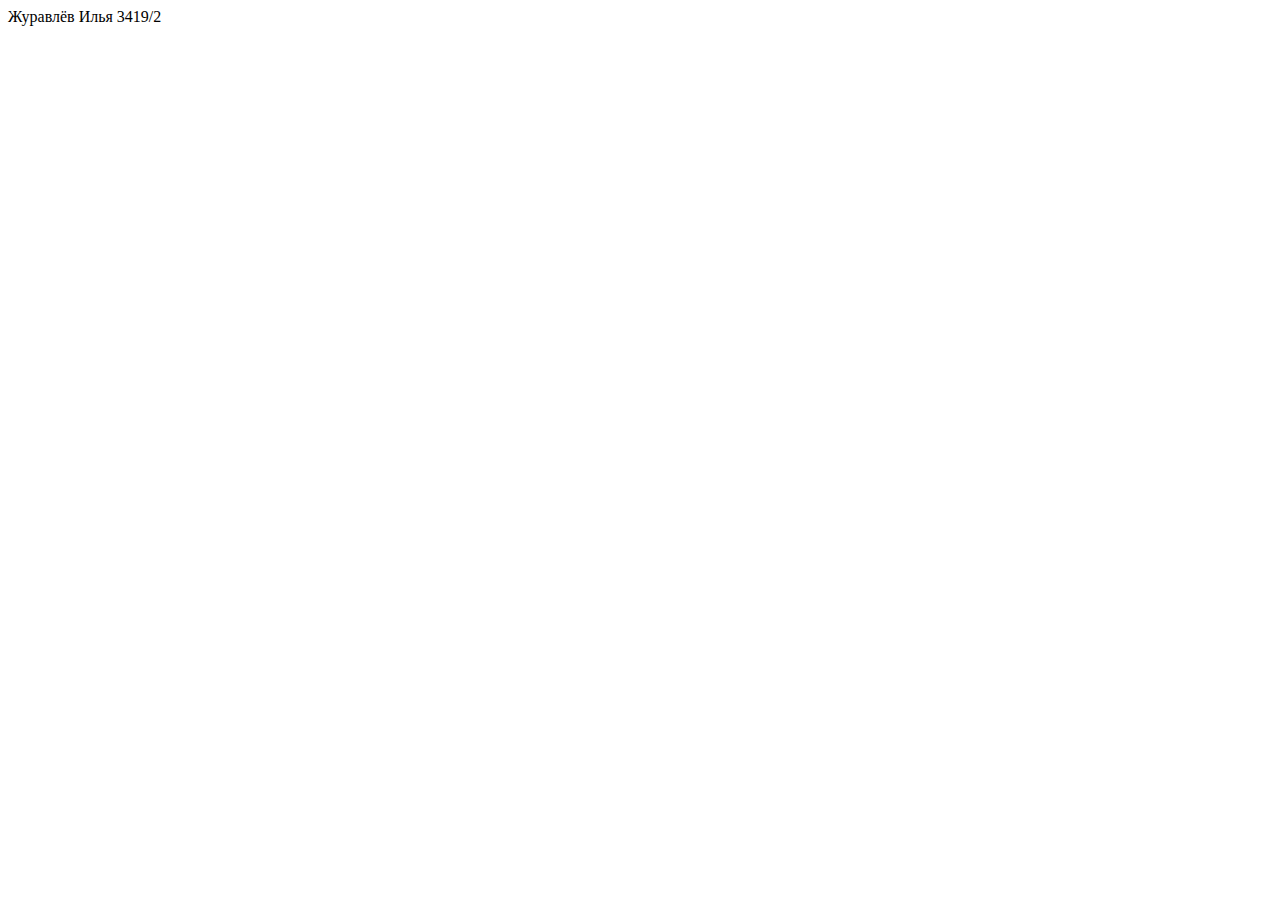
<file: index.html>
<!DOCTYPE html>
<html lang="en">
<head>
    <meta charset="UTF-8">
    <meta name="viewport" content="width=device-width, initial-scale=1.0">
    <title>Document</title>
</head>
<body>
    Журавлёв Илья 3419/2
</body>
</html>
</file>
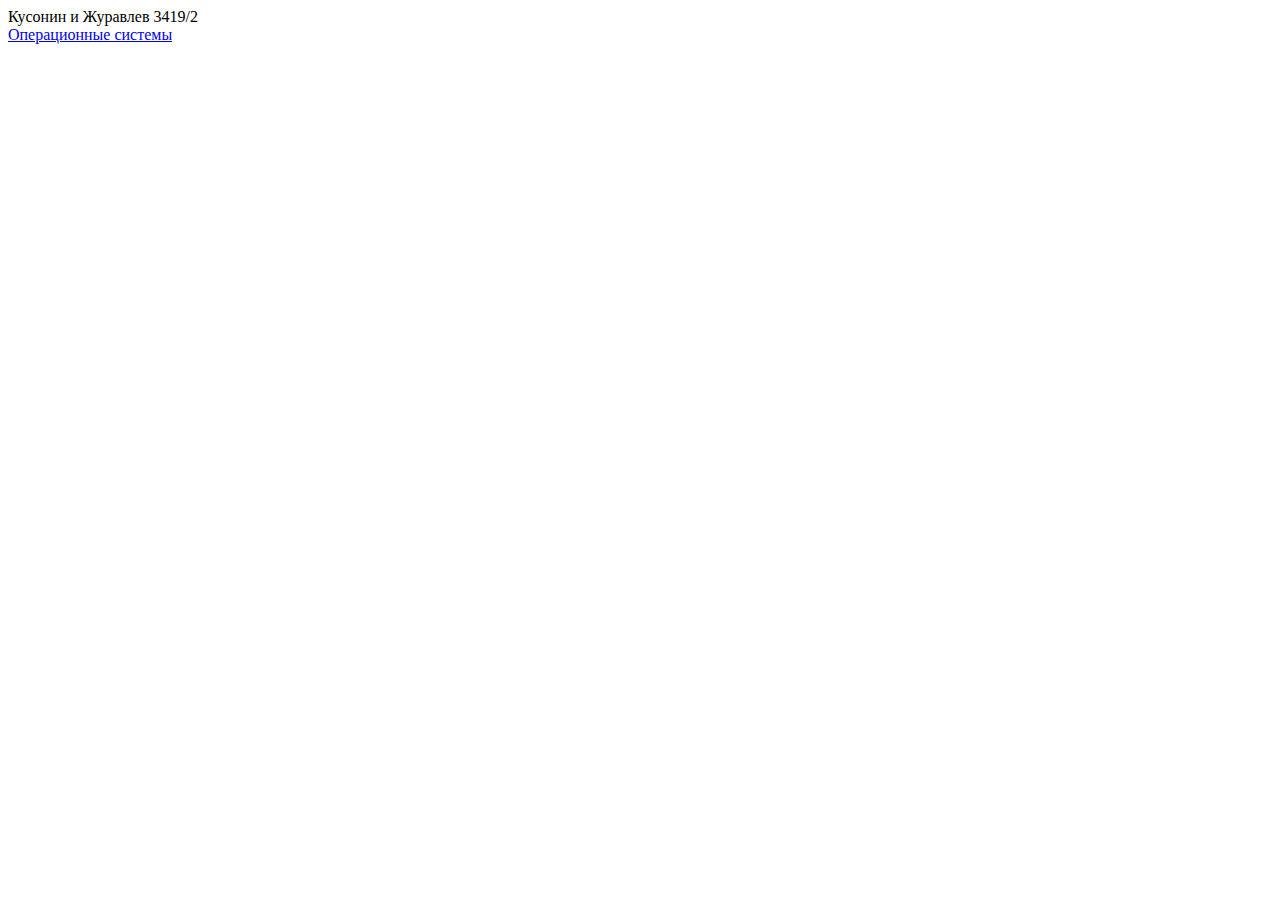
<file: github/index.html>
<!DOCTYPE html>
<html lang="en">
<head>
    <meta charset="UTF-8">
    <meta name="viewport" content="width=device-width, initial-scale=1.0">
    <title>Document</title>
</head>
<body>
    Кусонин и Журавлев 3419/2
     <br>
     <a href="oper.html">Операционные системы</a>
</body>
</html>
</file>
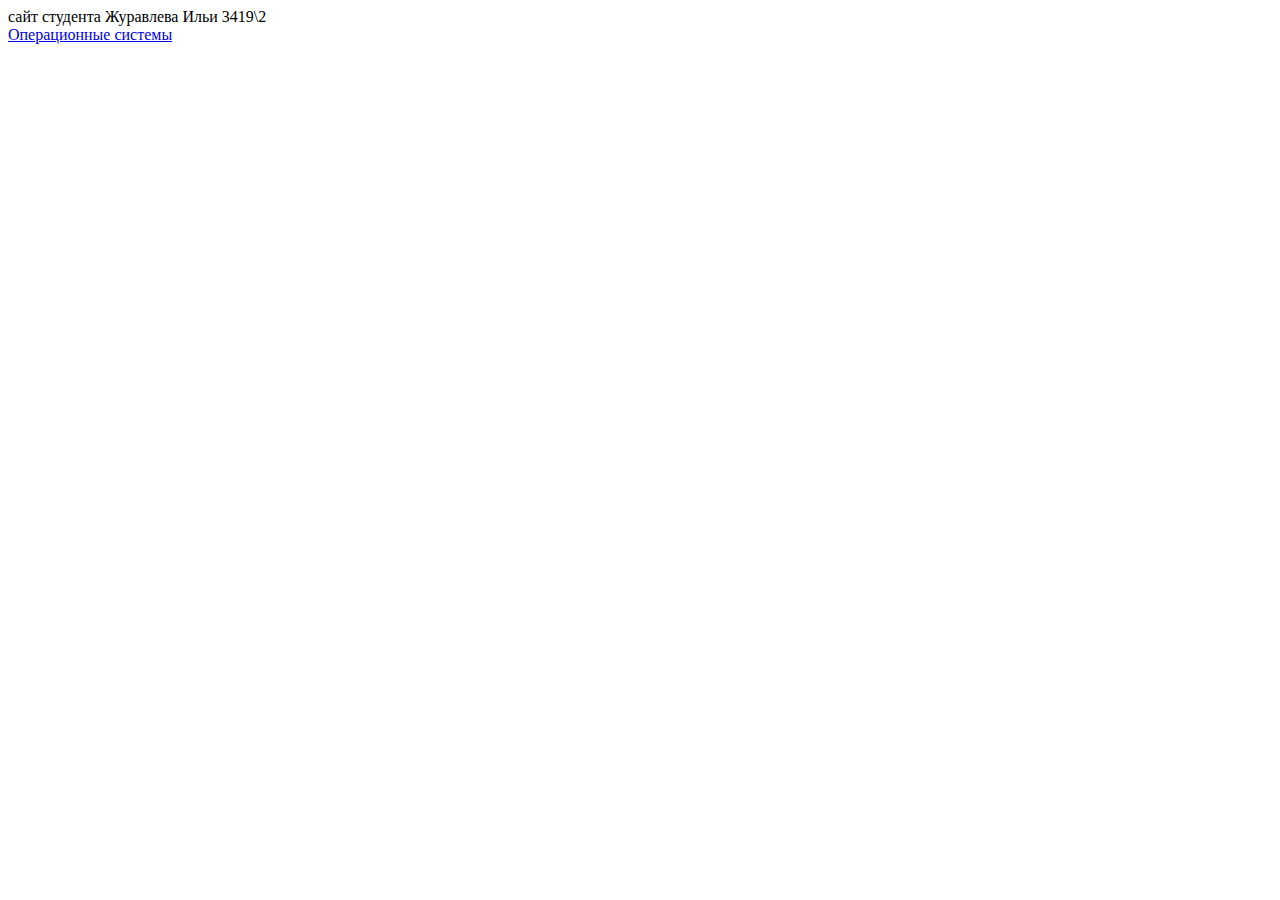
<file: ynikee.github.io-main/index.html>
<!DOCTYPE html>
<html lang="en">
<head>
    <meta charset="UTF-8">
    <meta name="viewport" content="width=device-width, initial-scale=1.0">
    <title>Document</title>
</head>
<body>
    сайт студента Журавлева Ильи 3419\2
    <br>
    <a href="oper.html">Операционные системы</a>
</body>
</html>
</file>
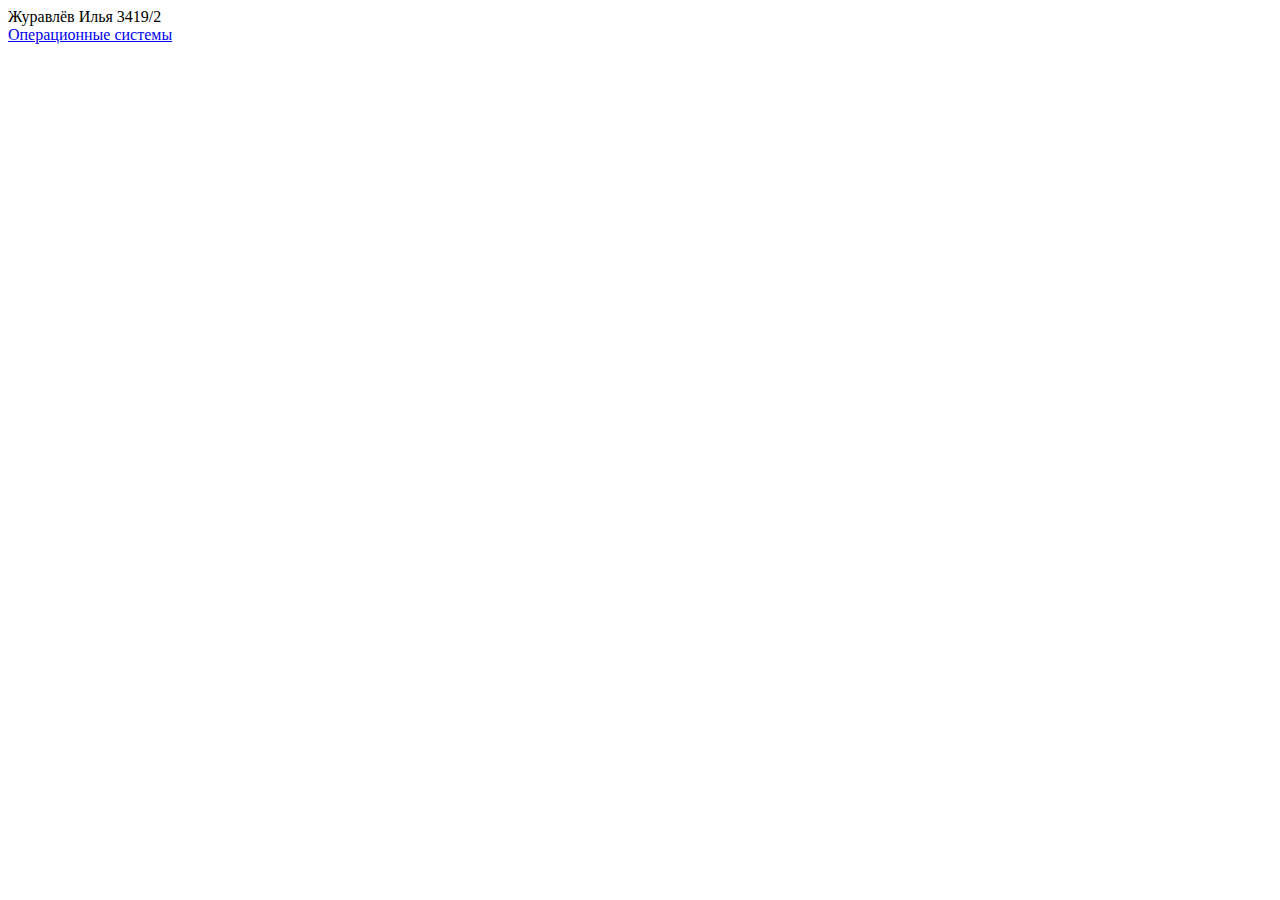
<file: Ynikee.github.io-main/index.html>
<!DOCTYPE html>
<html lang="en">
<head>
    <meta charset="UTF-8">
    <meta name="viewport" content="width=device-width, initial-scale=1.0">
    <title>Document</title>
    <link rel="stylesheet" href="style_index.css">
</head>
<body>
    Журавлёв Илья 3419/2
    <br>
    <a href="oper.html">Операционные системы</a>
</body>
</html>
</file>
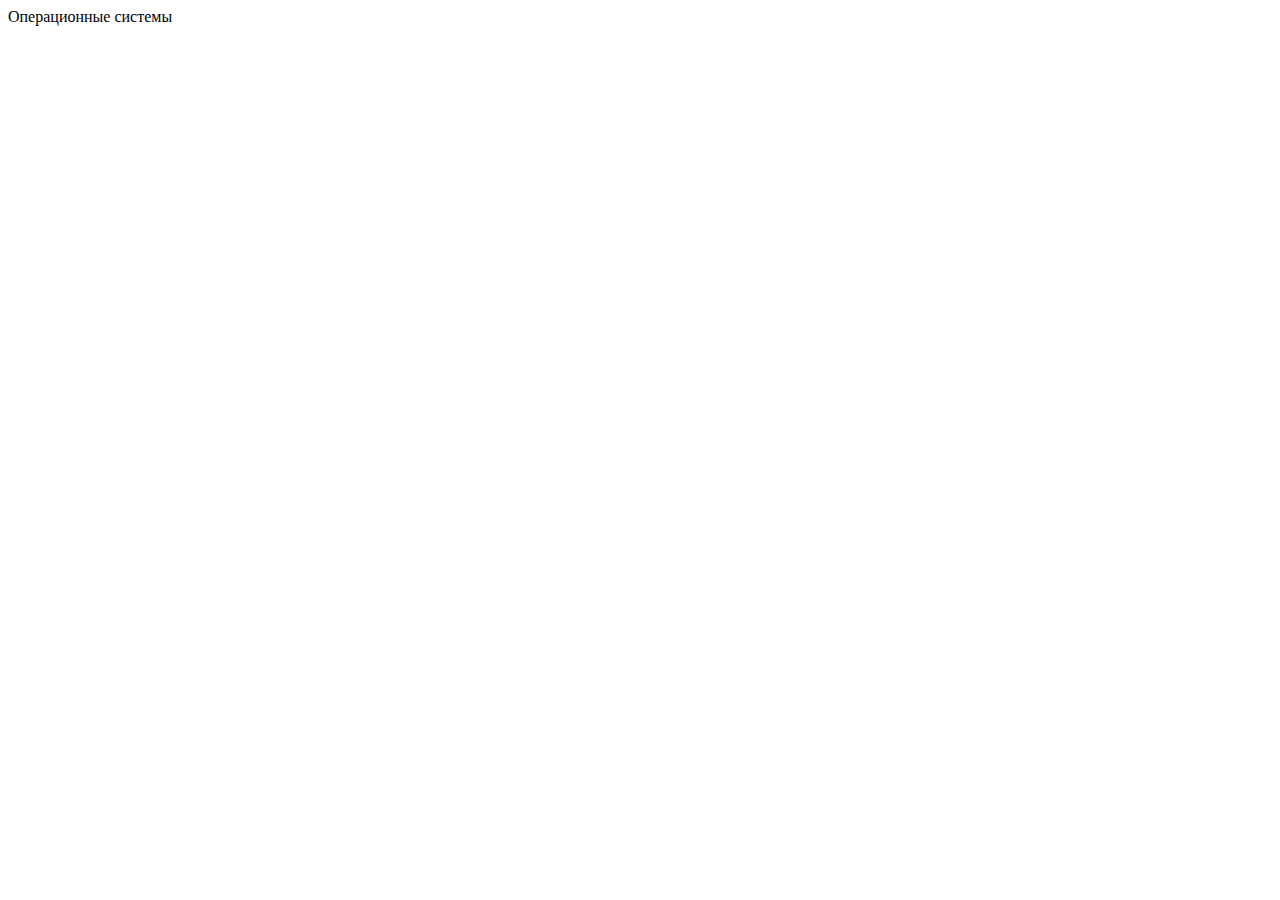
<file: oper.html>
<!DOCTYPE html>
<html lang="en">
<head>
    <meta charset="UTF-8">
    <meta name="viewport" content="width=device-width, initial-scale=1.0">
    <title>Document</title>
</head>
<body>
    Операционные системы
</body>
</html>
</file>
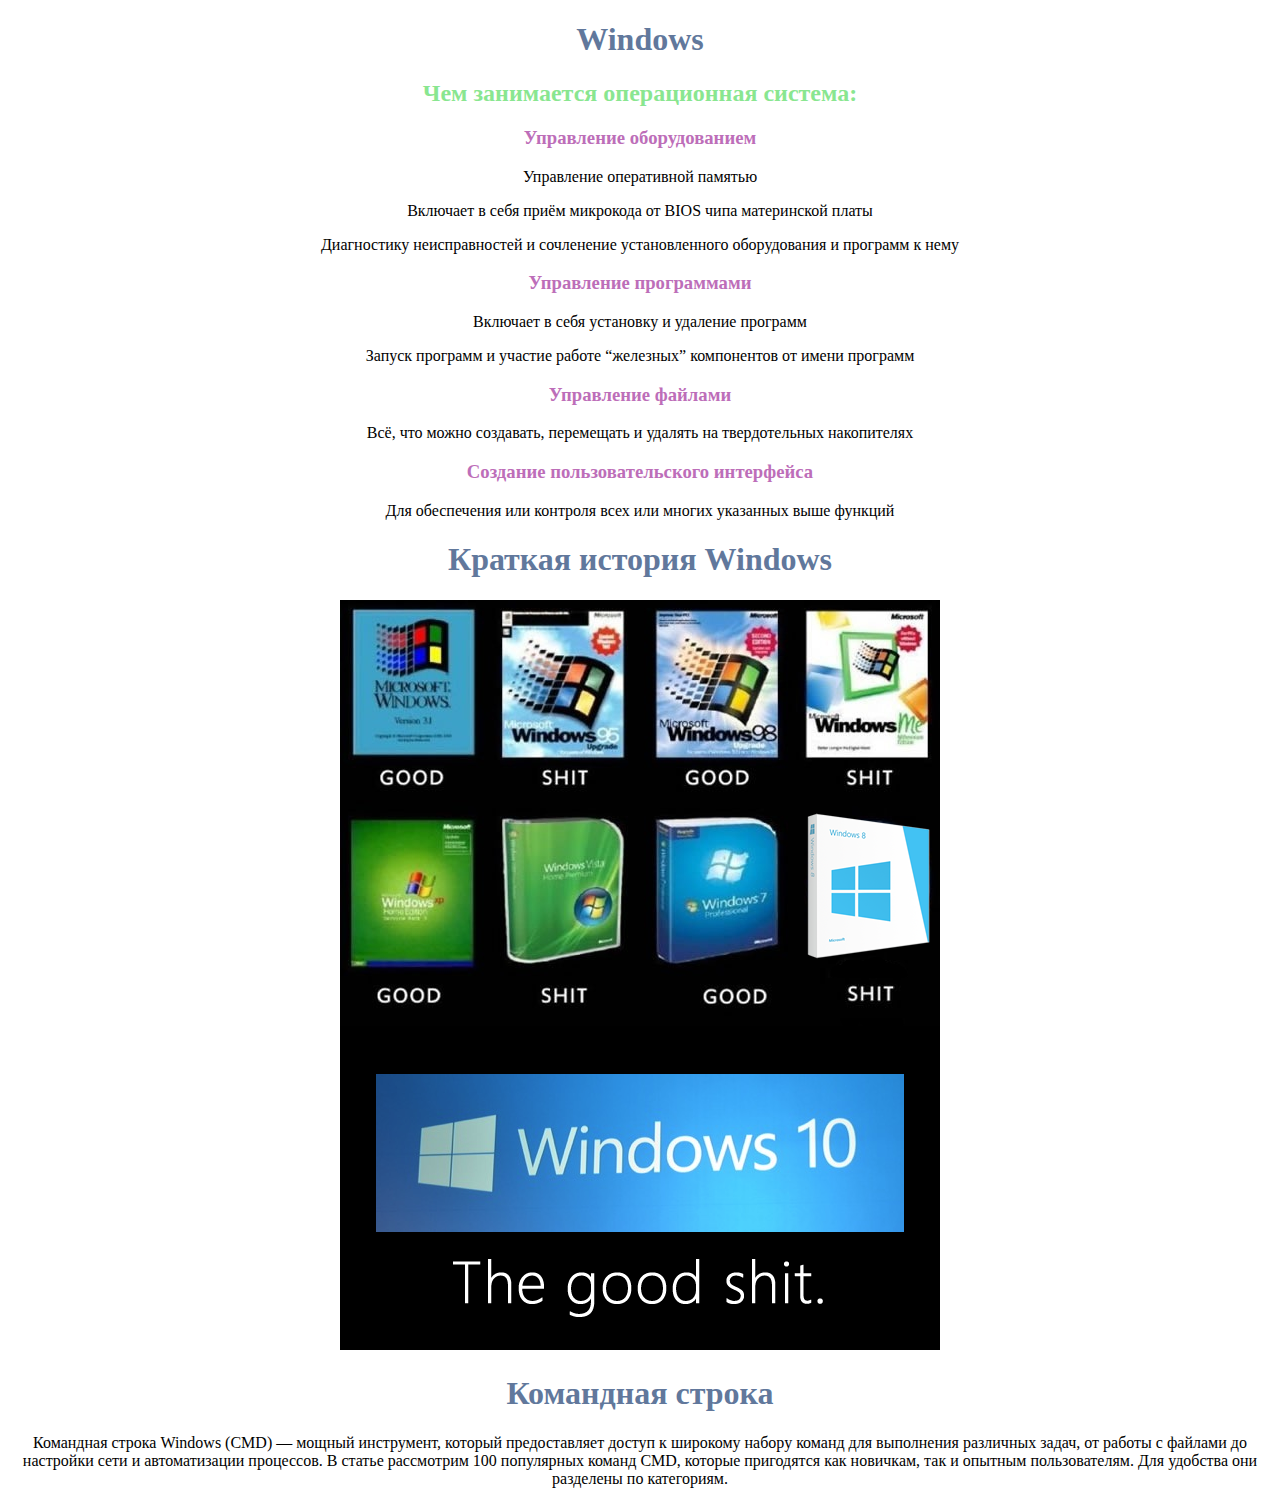
<file: windows.html>
<!DOCTYPE html>
<html lang="en">
<head>
    <meta charset="UTF-8">
    <meta name="viewport" content="width=device-width, initial-scale=1.0">
    <title>123</title>
    <style>
        body{
            text-align: center;
        }
        h2{
            color: rgb(137, 230, 144);
        }
        h3{
            color: rgb(189, 110, 185);
        }
        h1{
            color: rgb(97, 120, 156);
        }
    </style>
</head>
<body>
    <h1>Windows</h1>
    <h2>Чем занимается операционная система:</h2>
    <h3>Управление оборудованием</h3>
    <p>Управление оперативной памятью</p>
    <p>Включает в себя приём микрокода от BIOS чипа материнской платы</p>
    <p>Диагностику неисправностей и сочленение установленного оборудования и программ к нему</p>
    <h3>Управление программами</h3>
    <p>Включает в себя установку и удаление программ</p>
    <p>Запуск программ и участие работе “железных” компонентов от имени программ</p>
    <h3>Управление файлами</h3>
    <p>Всё, что можно создавать, перемещать и удалять на твердотельных накопителях</p>
    <h3>Создание пользовательского интерфейса</h3>
    <p>Для обеспечения или контроля всех или многих указанных выше функций</p>

    <h1>Краткая история Windows</h1>
    <img src="windows.history.png" alt="">

    <h1>Командная строка</h1>
    <p>Командная строка Windows (CMD) — мощный инструмент, который предоставляет доступ к широкому набору команд для выполнения различных задач,
         от работы с файлами до настройки сети и автоматизации процессов.
        В статье рассмотрим 100 популярных команд CMD, которые пригодятся как новичкам, так и опытным пользователям.
         Для удобства они разделены по категориям. </p>

        <a href="https://www.computerra.ru/301574/shpargalka-po-cmd-komandam-v-windows-100-populyarnyh-komand/?ysclid=m7cy7ko8gy253661972"></a> 
        
</body>
</html>
</file>
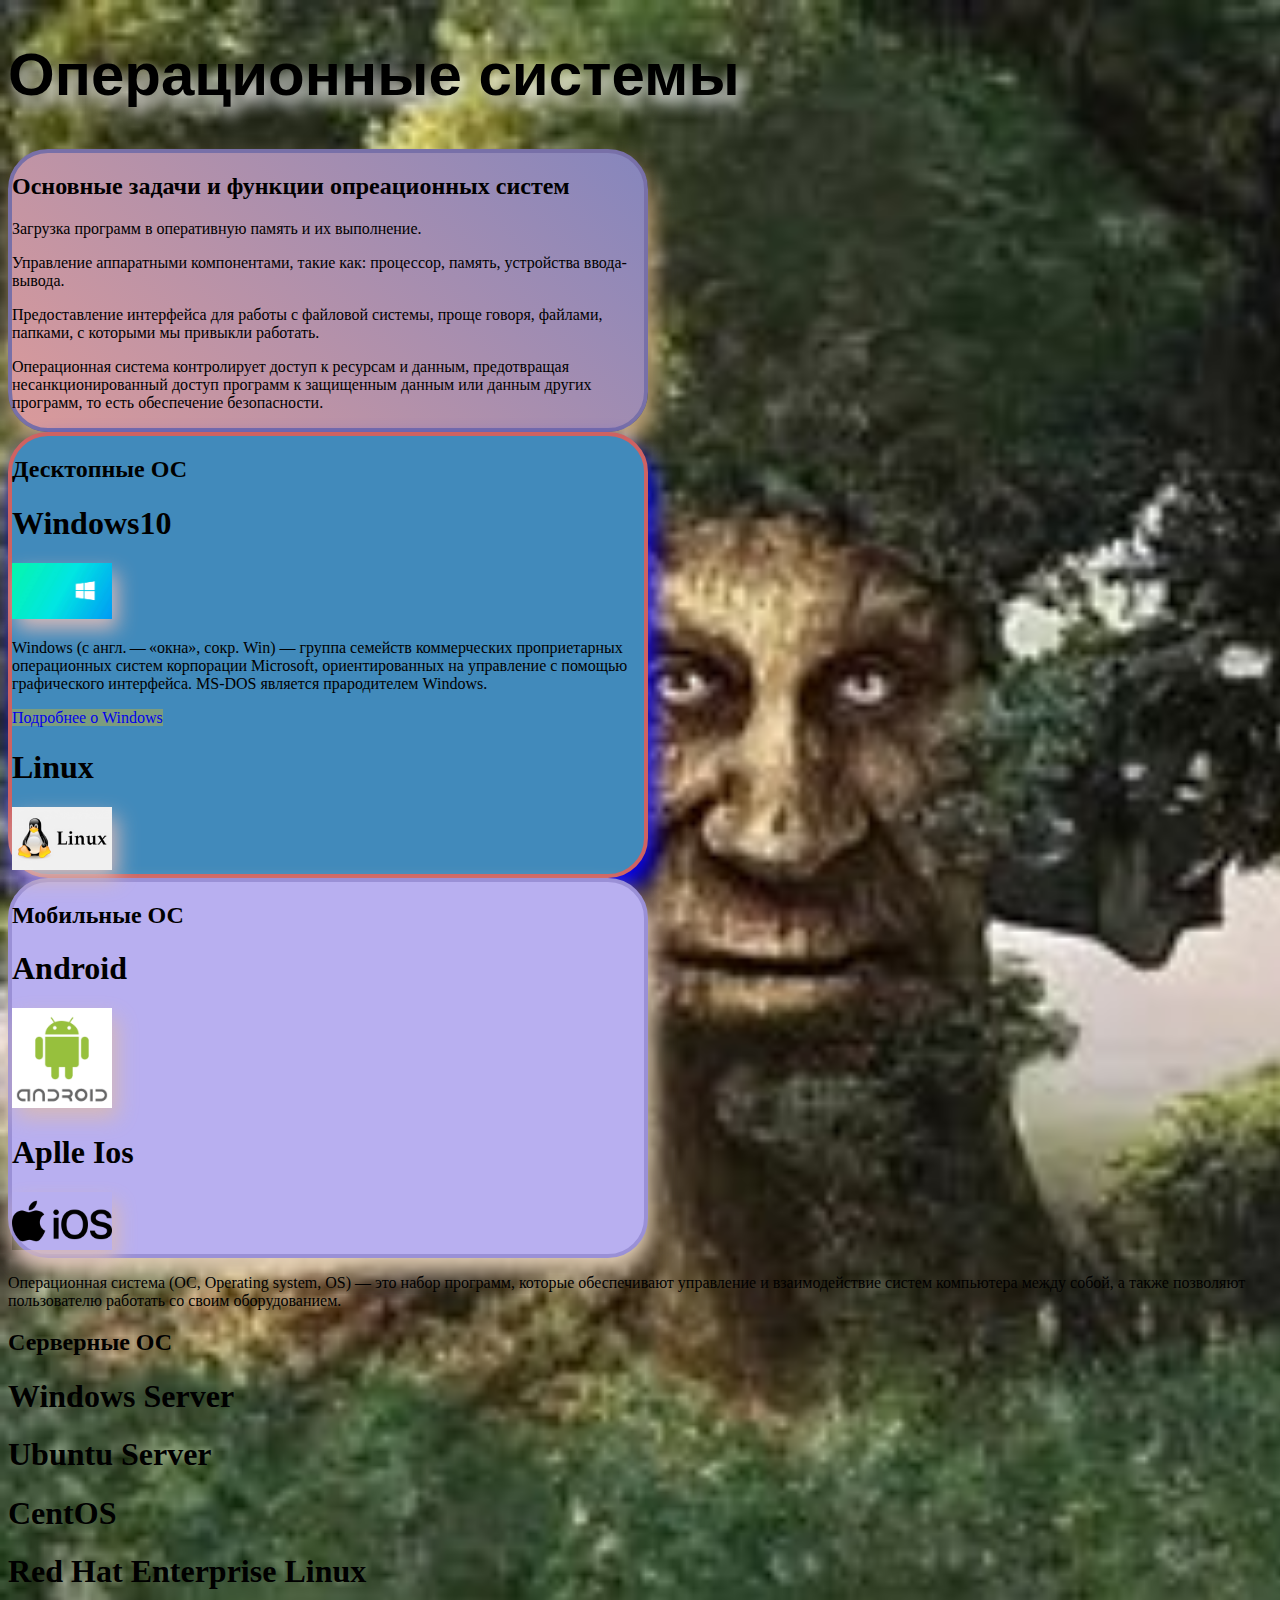
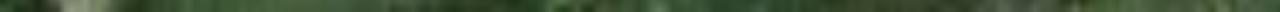
<file: github/oper.html>
<!DOCTYPE html>
<html lang="en">
<head>
    <meta charset="UTF-8">
    <meta name="viewport" content="width=device-width, initial-scale=1.0">
    <title>Kyconomecci</title>
    <link rel="stylesheet" href="Style.css"> 
</head>
<body>
    <h1 class="header">Операционные системы</h1>
    <div class="general">
        <h2>Основные задачи и функции опреационных систем</h2>
        <p>Загрузка программ в оперативную память и их выполнение.</p>
        <p>Управление аппаратными компонентами, такие как: процессор, память, устройства ввода-вывода.</p>
        <p>Предоставление интерфейса для работы с файловой системы, проще говоря, файлами, папками, с которыми мы привыкли работать.</p>
        <p>Операционная система контролирует доступ к ресурсам и данным,
             предотвращая несанкционированный доступ программ к защищенным данным или данным других программ, то есть обеспечение безопасности.</p>
    </div>
    <div class="desk_os">
        <h2> Десктопные ОС</h2> 
        <h1>Windows10</h2><img class="logo" src="windows-background-v4p2engnp7oo0gii.jpg">
            <p> Windows (с англ. — «окна», сокр. Win) — группа семейств коммерческих проприетарных операционных систем корпорации Microsoft,
              ориентированных на управление с помощью графического интерфейса. MS-DOS является прародителем Windows. </p>
              <a class="btn_os" href="windows.html">Подробнее о Windows</a>
        <h1>Linux</h1><img class="logo" src="linux.png">
    </div>
    <div class="mob_os">
        <h2>Мобильные ОС</h2>
        <h1>Android</h2><img class="logo" src="android.png">
        <h1>Aplle Ios</h2><img class="logo" src="IOS.png">
    </div>
    <p>Операционная система (ОС, Operating system, OS) — это набор программ,
        которые обеспечивают управление и взаимодействие систем компьютера между собой,
        а также позволяют пользователю работать со своим оборудованием.
    </p>
    <h2>Серверные ОС</h2>
    <h1>Windows Server</h1>
    <h1>Ubuntu Server</h1>
    <h1>CentOS</h1>
    <h1>Red Hat Enterprise Linux</h1>
</body>
</html>
</file>
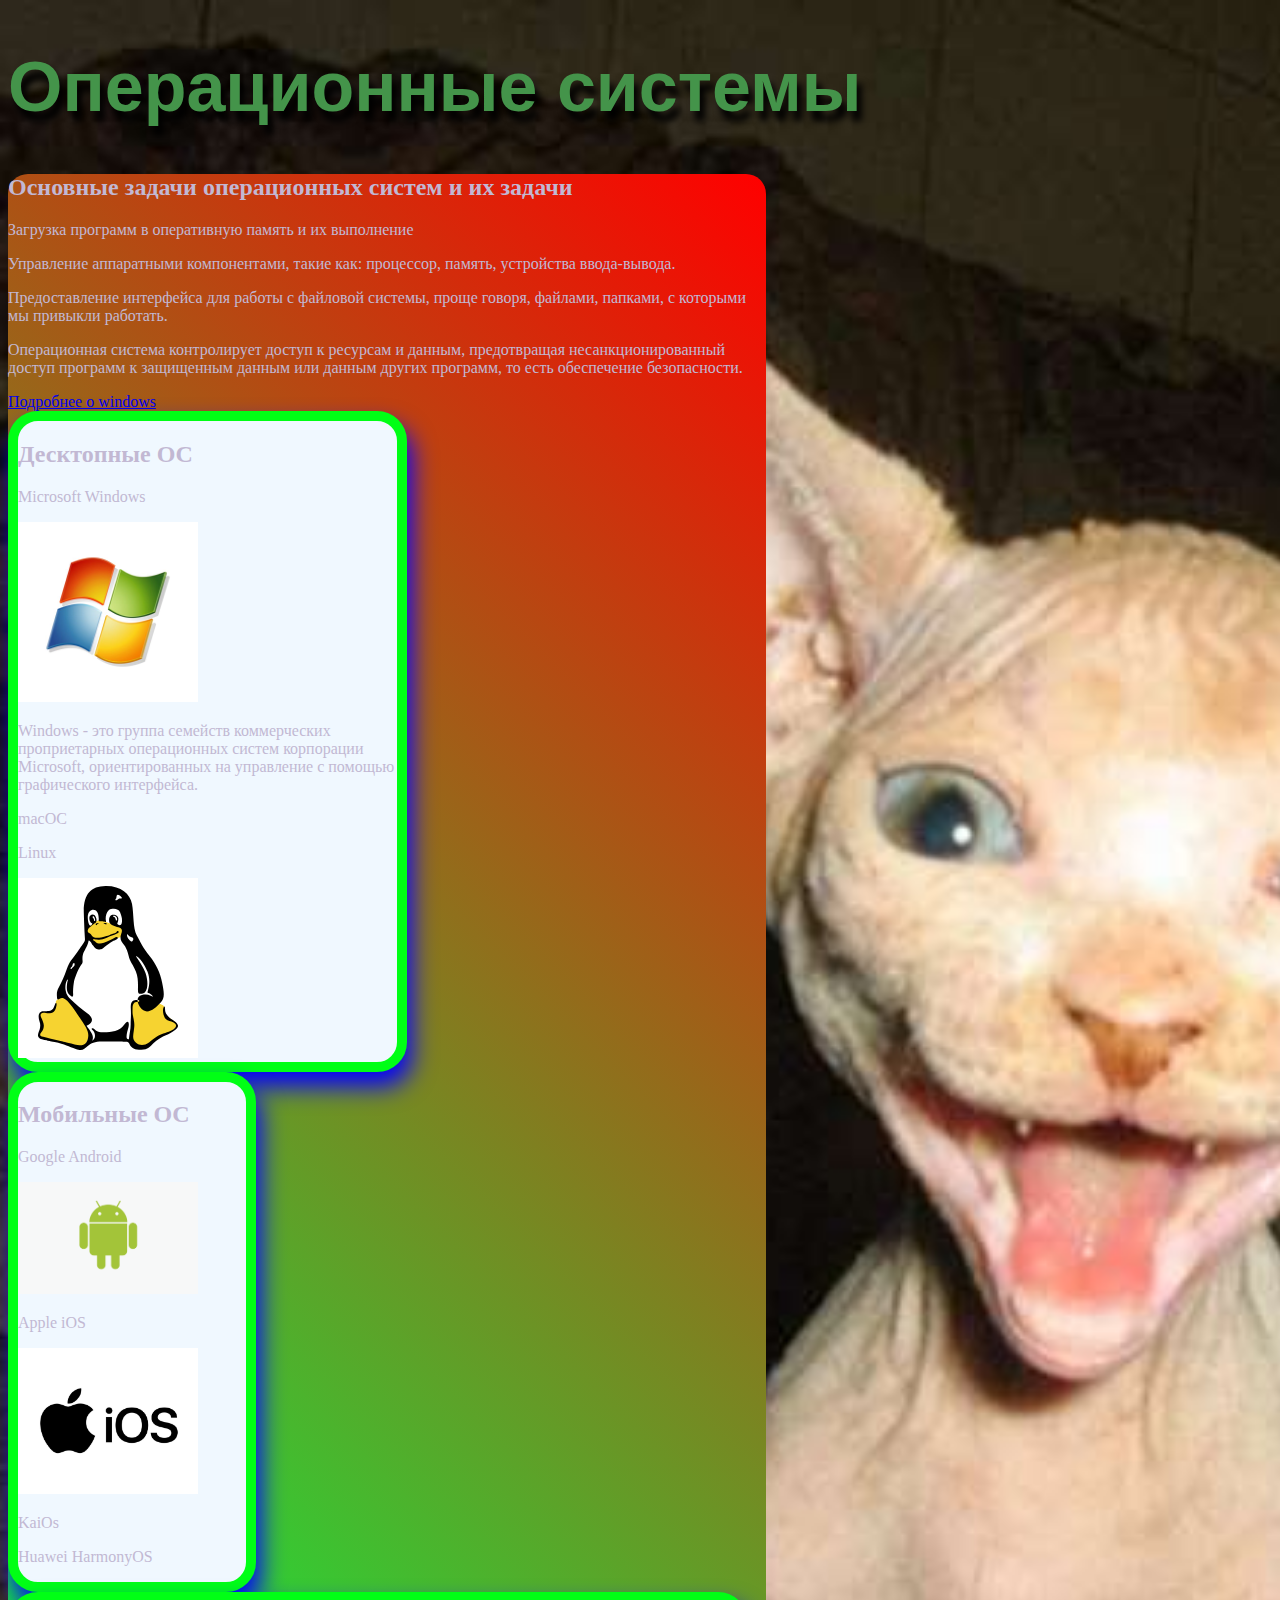
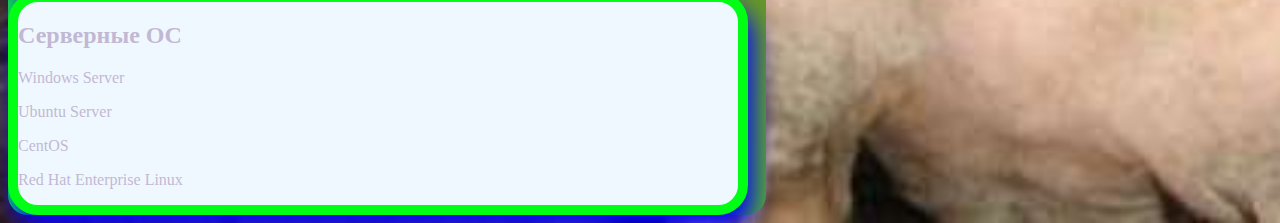
<file: ynikee.github.io-main/oper.html>
<!DOCTYPE html>
<html lang="en">
<head>
    <meta charset="UTF-8">
    <meta name="viewport" content="width=device-width, initial-scale=1.0">
    <title>сайт</title>
    <link rel="stylesheet" href="style.css">
    </head>
<body>
    <h1 class="header">Операционные системы </h1>
    <div class="general" >
        <h2>Основные задачи  операционных систем и их задачи</h2>
    <p>Загрузка программ в оперативную память и их выполнение<p>
        <p>Управление аппаратными компонентами, такие как: процессор, память, устройства ввода-вывода.</p>
        <p>Предоставление интерфейса для работы с файловой системы, проще говоря, файлами, папками, с которыми мы привыкли работать.</p>
        <p>Операционная система контролирует доступ к ресурсам и данным, предотвращая несанкционированный доступ программ к защищенным данным или данным других программ, то есть обеспечение безопасности.</p>
<a class="btf" href="windows.html">Подробнее о windows<a>

    <div class="desk_os">
    <h2>Десктопные OC</h2>
    <p>Microsoft Windows</p><img class="logo" src="ttt.jpg">
    <p>Windows - это группа семейств коммерческих проприетарных операционных систем корпорации Microsoft, ориентированных на управление с помощью графического интерфейса.
    <p>macOC</p>
    <p>Linux</p><img class="logo" src="Linux.svg">
    </div>

    <div class="mobil_os">
    <h2>Мобильные OC</h2>
    <p>Google Android</p><img class="logo" src="android.png">
    <p>Apple iOS</p><img class="logo" src="apple.jpg">
    <p>KaiOs</p>
    <p>Huawei HarmonyOS</p>
    </div>

    <div class="server_os">
    <h2>Серверные OC</h2>
    <p>Windows Server</p>
    <p>Ubuntu Server</p>
    <p>CentOS</p>
    <p>Red Hat Enterprise Linux</p>
    </div>


</body>
</html>
</file>
<file: Ynikee.github.io-main/style_index.css>
body{
    background-color: rgb(255, 255, 255);
    color: rgb(0, 0, 0);
}
</file>
<file: github/Style.css>
.logo
        body{
             color: brown;
        }
        body{
            background-image: url(123213.jpg);
            background-size: cover;
        }
        .logo{
            width: 100px;
            box-shadow: 5px 10px 20px rgb(214, 185, 185)
        } 
        .header{
          font-family: 'Lucida Sans', 'Lucida Sans Regular', 'Lucida Grande', 'Lucida Sans Unicode', Geneva, Verdana, sans-serif; 
          font-size: 60px; 
          color: black;
          text-shadow: 5px 10px 15px rgb(255, 255, 255);
        }
        .header:hover{
            color: rgb(255, 255, 255);
        }
        .logo:hover{
            width: 160px
        }

        .desk_os{
            border: 4px solid rgb(206, 98, 98);
            border-radius: 40px;
            background-color: rgb(65, 138, 187);
            box-shadow: 5px 15px 25px blue ;
            width: 50%;
        }
        .mob_os{
            border: 4px solid rgb(154, 144, 214);
            border-radius: 40px;
            background-color: rgb(184, 175, 240);
            box-shadow: 5px 15px 25px rgb(228, 208, 182);
            width: 50%;

        }
        .general{
            width: 50%;
            background-image: linear-gradient(45deg, rgb(218, 154, 154), rgb(134, 134, 189));
            border: 4px solid rgb(120, 112, 168);
            border-radius: 40px;
            box-shadow: 5px 15px 25px rgb(194, 162, 120)
        }
        .btn_os{
            width: 100px;
            background-color: rgb(123, 156, 127);
            text-decoration: none;
        }
</file>
<file: ynikee.github.io-main/style.css>
body{
    color: #c2b8d3;
    background-image: url(333.jpg);
    background-size: cover;
 }
 .logo{
width: 180px;
}
.logo:hover{
width: 300px;
}
.logo2{
width: 100px;
box-shadow: 5px 10px 15px #000000;
}
.header{
font-family: 'Lucida Sans', 'Lucida Sans Regular', 'Lucida Grande', 'Lucida Sans Unicode', Geneva, Verdana, sans-serif;
font-size: 70px ;
color: #44944A;
text-shadow: 5px 10px 7px #000000;
}
.header:hover{
color: aqua;
}

.desk_os{
    border: 10px solid rgb(0, 255, 21);
    border-radius: 30px;
    background-color: aliceblue;
    box-shadow: 5px 15px 25px rgb(4, 0, 255);
    width: 50%
}

.mobil_os{
    border: 10px solid rgb(0, 255, 21);
    border-radius: 30px;
    background-color: aliceblue;
    box-shadow: 5px 15px 25px rgb(4, 0, 255);
    width: 30%
}

.server_os{
    border: 10px solid rgb(0, 255, 21);
     border-radius: 30px;
    background-color: aliceblue;
    box-shadow: 5px 15px 25px rgb(4, 0, 255);
    width: 95%
}
.general{
    width: 60%;
    background-image: linear-gradient(45deg, rgb(0, 255, 64), red);
    border-radius: 20px;
}
.btn_os{
    width: 100px;
    background-color: #6200ff;
    text-decoration: none;
}
</file>
